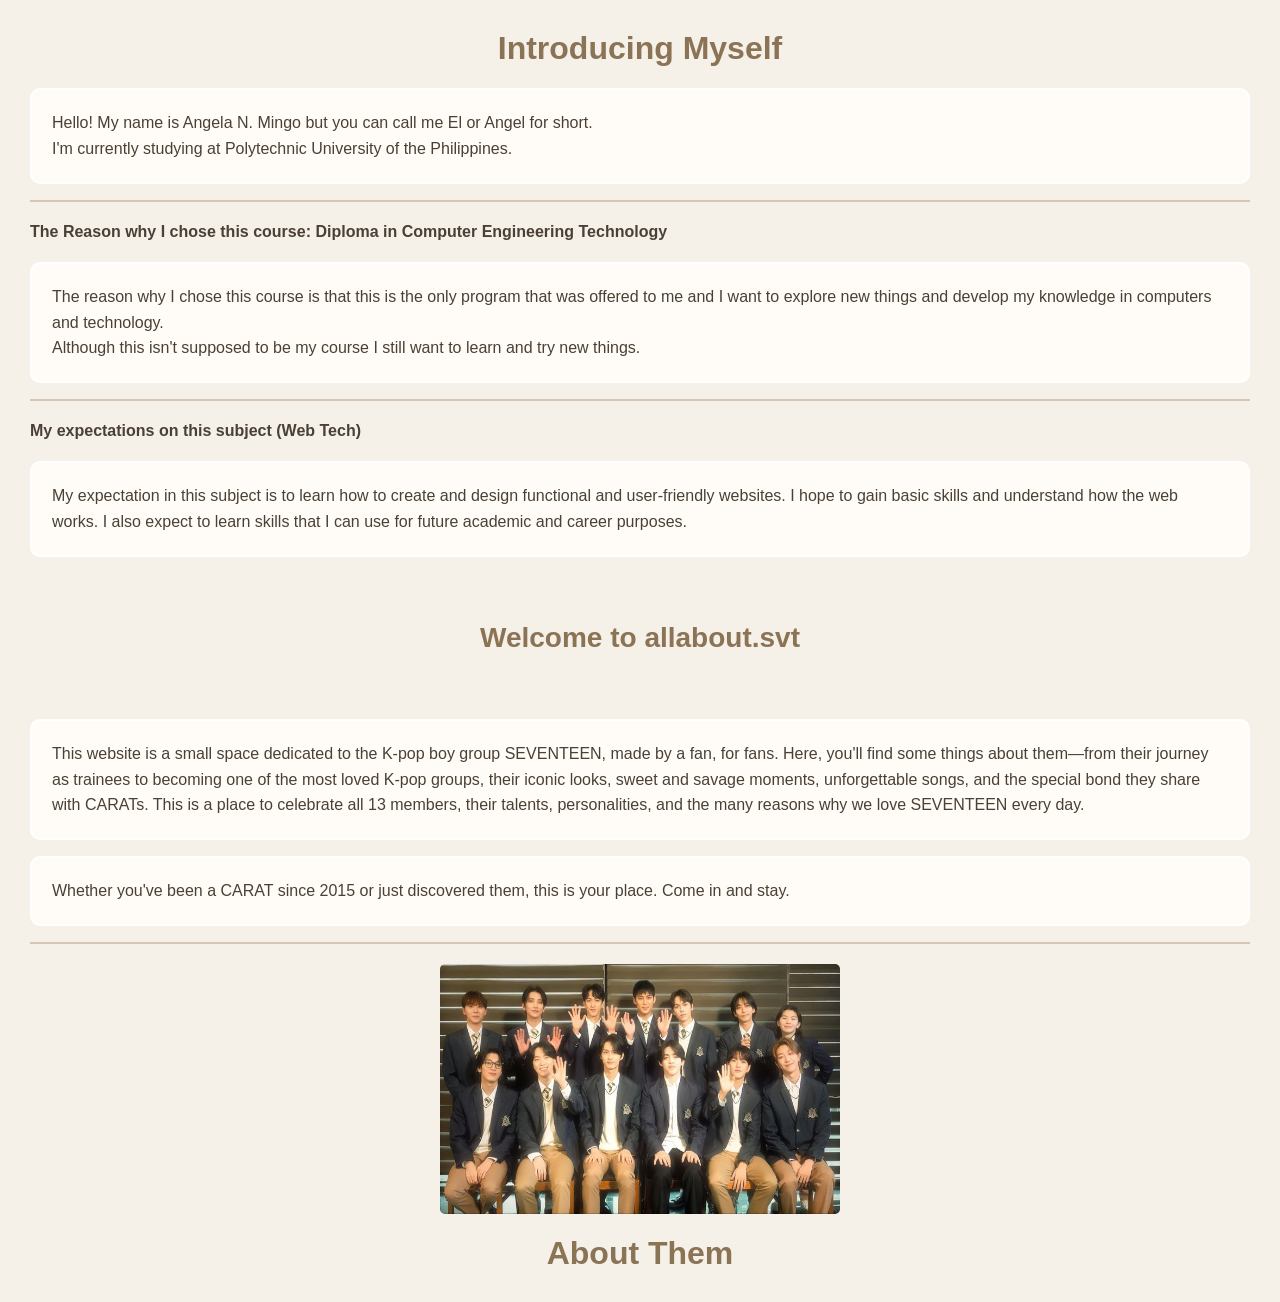
<file: index.html>
<!DOCTYPE html>
<html>  
    <head>
        <body>
        <script>alert("welcome to all about seventeen");</script>
        </body>
    </head>

        <title>Activity 1: Self-Introduction</title>
    </head>
    <body>
        <h1>Introducing Myself</h1>
        <p>Hello! My name is Angela N. Mingo but you can call me El or Angel for short.
         <br>
          I'm currently studying at Polytechnic University of the Philippines. 

        </p>

        <hr> 

        <h4>The Reason why I chose this course: Diploma in Computer Engineering Technology</h4>
        <p>The reason why I chose this course is that this is the only program that was offered to me 
            and I want to explore new things and develop my knowledge in computers and technology.</h4>
         <br> 
         Although this isn't supposed to be my course I still want to learn and try new things.
         </p>

         <hr>

         <h4>My expectations on this subject (Web Tech)</h4>
         <p>My expectation in this subject is to learn how to create and design functional and 
            user-friendly websites. I hope to gain basic skills and understand how the web works. 
            I also expect to learn skills that I can use for future academic and career purposes.</p>
    </body>
</html>


<html>
    <head>
        <link rel="stylesheet" href="style.css">

        <title>allabout.svt</title>

    </head>

    <body>

        <h6>Welcome to allabout.svt</h6>

        <p>
        This website is a small space dedicated to the K-pop boy group
        SEVENTEEN, made by a fan, for fans. Here, you'll find some things
        about them—from their journey as trainees to becoming one of the
        most loved K-pop groups, their iconic looks, sweet and savage
        moments, unforgettable songs, and the special bond they share
        with CARATs. This is a place to celebrate all 13 members,
        their talents, personalities, and the many reasons why we love
        SEVENTEEN every day.
        </p>

        <p>
        Whether you've been a CARAT since 2015 or just discovered them,
        this is your place. Come in and stay.
        </p>

        <hr>

        <img src="img-seventeen.jpg" width="400" height="250" alt="SEVENTEEN">

        <a href="page2.html"><h1>About Them</h1>
        </a>

    </body>
</html>
</file>
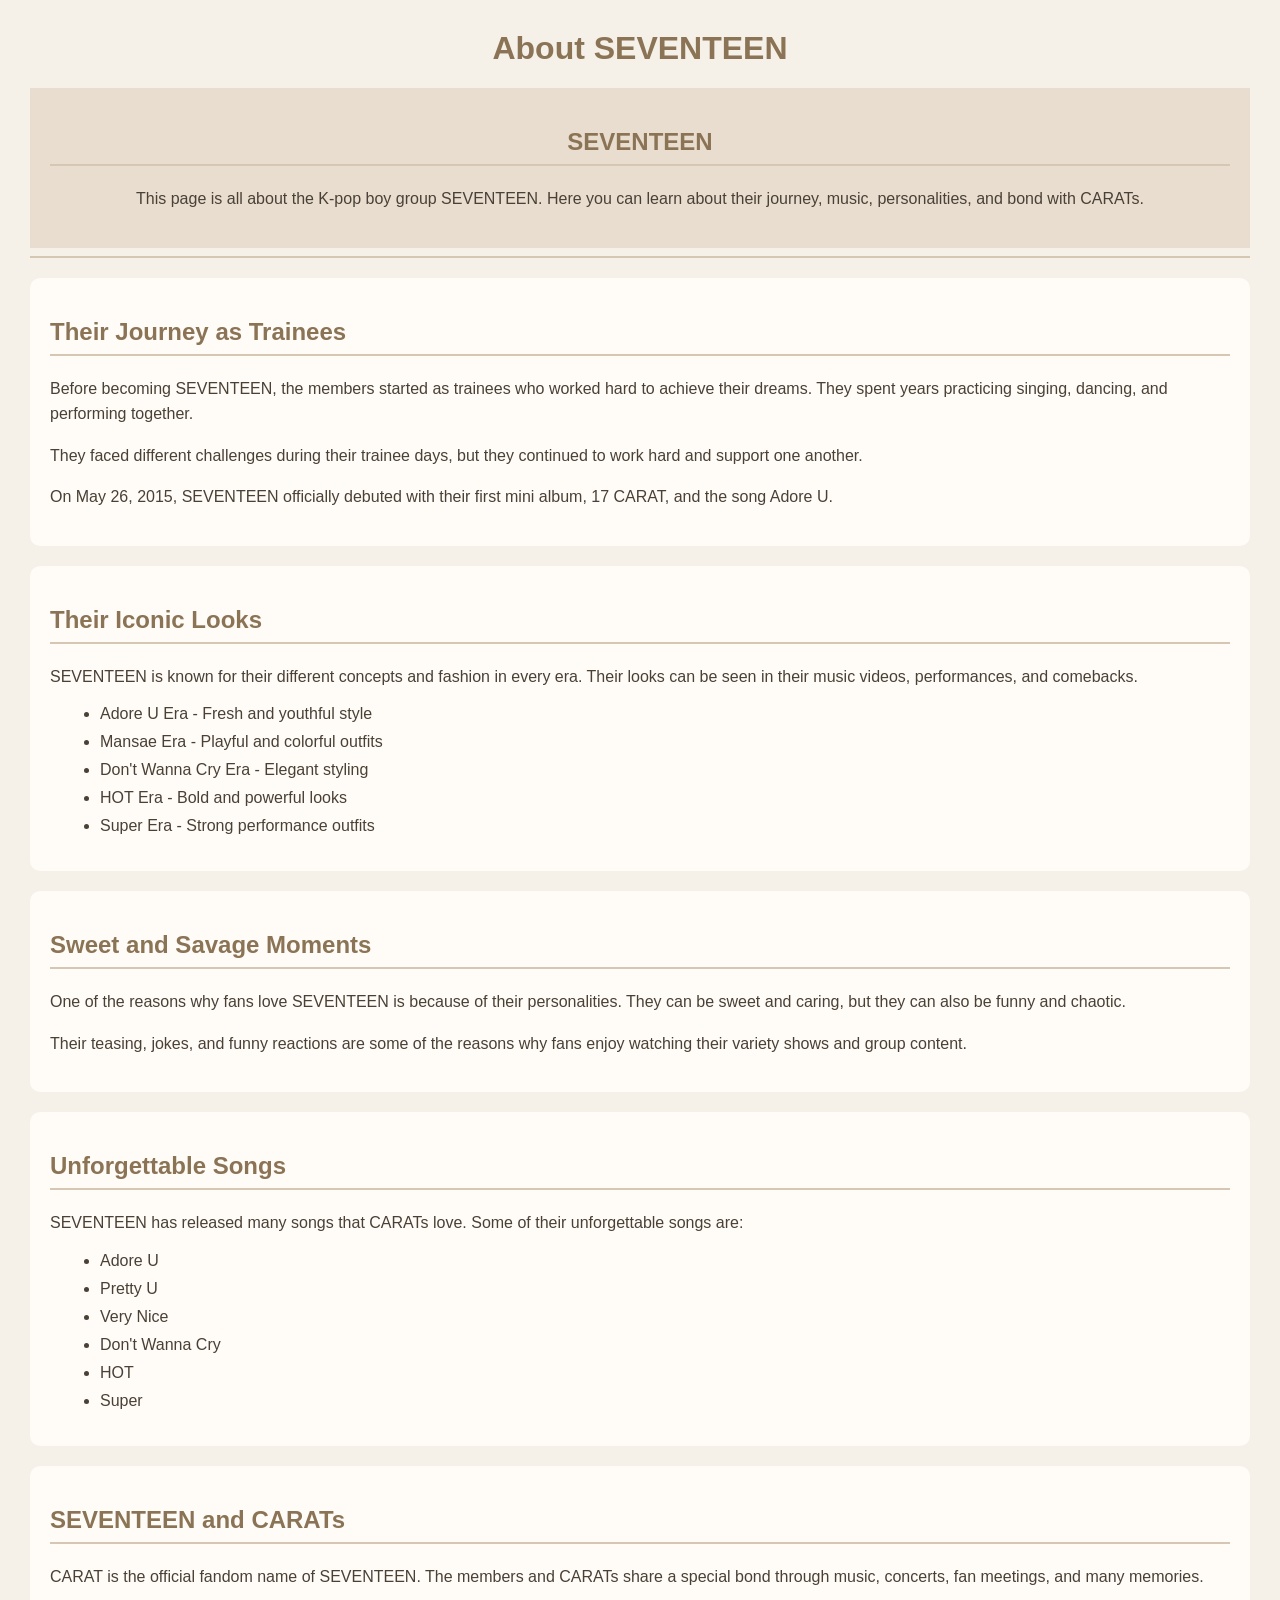
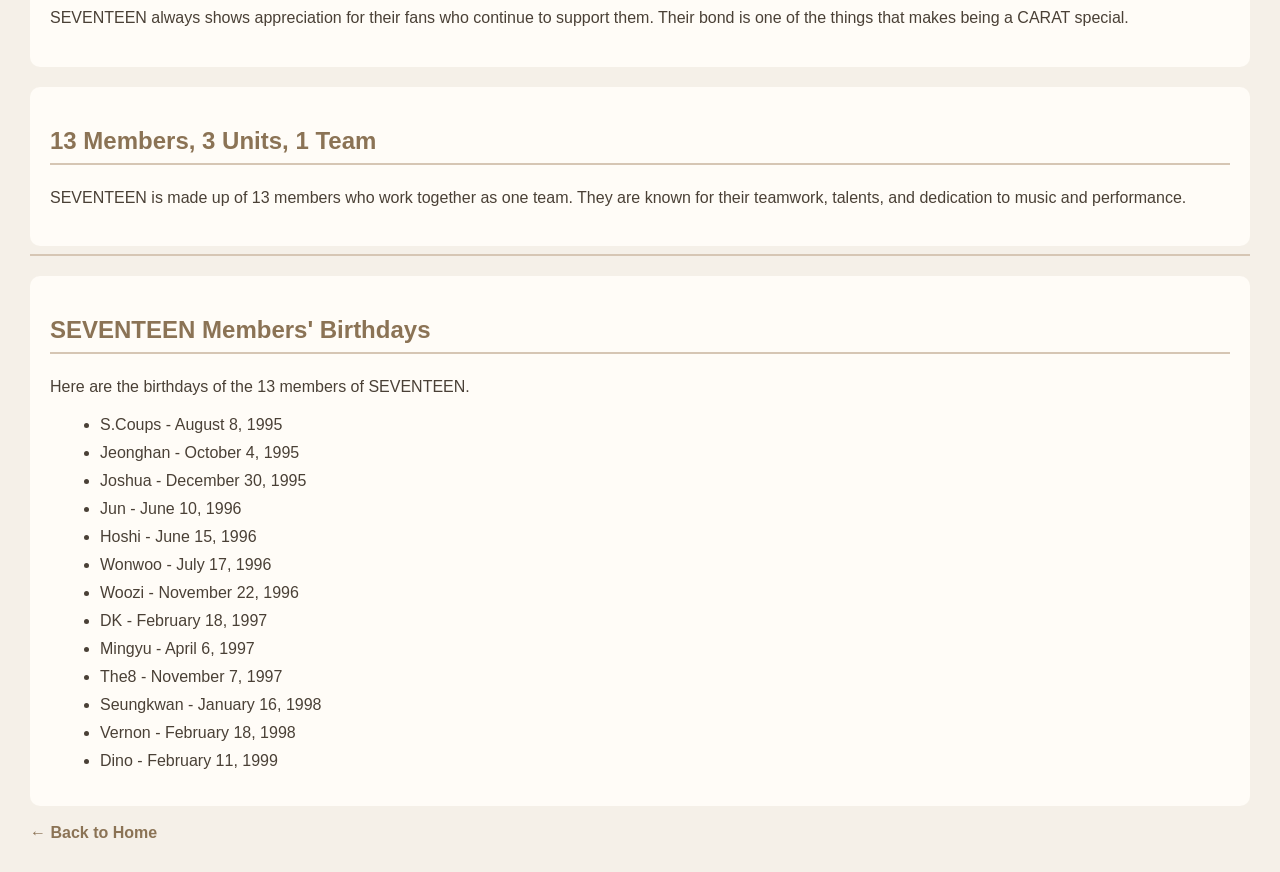
<file: page2.html>
<!DOCTYPE html>
<html>
    <head>
        <title>About SEVENTEEN</title>
    <link rel="stylesheet" href="design.css">

    <body>

        <h1>About SEVENTEEN</h1>

        <div class="intro">
            <h2>SEVENTEEN</h2>

            <p>
            This page is all about the K-pop boy group SEVENTEEN.
            Here you can learn about their journey, music,
            personalities, and bond with CARATs.
            </p>
        </div>

        <hr>

        <div class="section">
            <h2> Their Journey as Trainees</h2>

            <p>
            Before becoming SEVENTEEN, the members started as
            trainees who worked hard to achieve their dreams.
            They spent years practicing singing, dancing,
            and performing together.
            </p>

            <p>
            They faced different challenges during their trainee
            days, but they continued to work hard and support
            one another.
            </p>
<p>
            On May 26, 2015, SEVENTEEN officially debuted with
            their first mini album, 17 CARAT, and the song Adore U.
            </p>
        </div>

        <div class="section">
            <h2> Their Iconic Looks</h2>

            <p>
            SEVENTEEN is known for their different concepts
            and fashion in every era. Their looks can be seen
            in their music videos, performances, and comebacks.
            </p>

            <ul>
                <li>Adore U Era - Fresh and youthful style</li>
                <li>Mansae Era - Playful and colorful outfits</li>
                <li>Don't Wanna Cry Era - Elegant styling</li>
                <li>HOT Era - Bold and powerful looks</li>
                <li>Super Era - Strong performance outfits</li>
            </ul>
        </div>

        <div class="section">
            <h2> Sweet and Savage Moments</h2>

            <p>
            One of the reasons why fans love SEVENTEEN is
            because of their personalities. They can be sweet
            and caring, but they can also be funny and chaotic.
            </p>

            <p>
            Their teasing, jokes, and funny reactions are
            some of the reasons why fans enjoy watching
            their variety shows and group content.
            </p>
        </div>

        <div class="section">
            <h2> Unforgettable Songs</h2>

            <p>
            SEVENTEEN has released many songs that CARATs love.
            Some of their unforgettable songs are:
            </p>

            <ul>
                <li>Adore U</li>
                <li>Pretty U</li>
                <li>Very Nice</li>
                <li>Don't Wanna Cry</li>
                <li>HOT</li>
                <li>Super</li>
            </ul>
        </div>

        <div class="section">
            <h2> SEVENTEEN and CARATs</h2>

            <p>
            CARAT is the official fandom name of SEVENTEEN.
            The members and CARATs share a special bond
            through music, concerts, fan meetings, and
            many memories.
            </p>

            <p>
            SEVENTEEN always shows appreciation for their fans
            who continue to support them. Their bond is one
            of the things that makes being a CARAT special.
            </p>
        </div>

        <div class="section">
            <h2>13 Members, 3 Units, 1 Team</h2>

            <p>
            SEVENTEEN is made up of 13 members who work together
            as one team. They are known for their teamwork,
            talents, and dedication to music and performance.
            </p>
</div>

        <hr>

<div class="section">
    <h2> SEVENTEEN Members' Birthdays</h2>

    <p>
    Here are the birthdays of the 13 members of SEVENTEEN.
    </p>

    <ul>
        <li>S.Coups - August 8, 1995</li>
        <li>Jeonghan - October 4, 1995</li>
        <li>Joshua - December 30, 1995</li>
        <li>Jun - June 10, 1996</li>
        <li>Hoshi - June 15, 1996</li>
        <li>Wonwoo - July 17, 1996</li>
        <li>Woozi - November 22, 1996</li>
        <li>DK - February 18, 1997</li>
        <li>Mingyu - April 6, 1997</li>
        <li>The8 - November 7, 1997</li>
        <li>Seungkwan - January 16, 1998</li>
        <li>Vernon - February 18, 1998</li>
        <li>Dino - February 11, 1999</li>
    </ul>
</div>

        <br>

        <a href="index.html">← Back to Home</a>

    </body>
</html>
</file>
<file: style.css>
body {
    background-color: #F5F0E8;
    font-family: Arial, sans-serif;
    color: #4A4036;
    margin: 30px;
}

h6 {
    color: #8B7355;
    font-size: 28px;
    text-align: center;
}

p {
    line-height: 1.6;
}

.intro {
    background-color: white;
    border: 2px solid #FFFFFF;
    padding: 20px;
    margin-bottom: 20px;
    border-radius: 10px;
}

hr {
    border: 1px solid #D6C6B4;
}

img {
    display: block;
    margin: 20px auto;
    border-radius: 5px;
}

a {
    color: #8B7355;
    text-decoration: none;
    font-weight: bold;
}

a:hover {
    color: #B8A089;
}

h1 {
    color: #8B7355;
    text-align: center;
}


p {
    line-height: 1.6;
    border: 2px solid white;
    padding: 15px;
    border-radius: 5px;
}


p {
    line-height: 1.6;
    background-color: #FFFCF7;
    border: 2px solid white;
    border-radius: 10px;
    padding: 20px;
    margin-top: 15px;
}
</file>
<file: design.css>
body {
    background-color: #F5F0E8;
    font-family: Arial, sans-serif;
    color: #4A4036;
    margin: 30px;
}

h1 {
    color: #8B7355;
    text-align: center;
}

h2 {
    color: #8B7355;
    border-bottom: 2px solid #D6C6B4;
    padding-bottom: 8px;
}

p {
    line-height: 1.6;
}

hr {
    border: 1px solid #D6C6B4;
}

a {
    color: #8B7355;
    text-decoration: none;
    font-weight: bold;
}

.intro {
    text-align: center;
    background-color: #E8DDCE;
    padding: 20px;
}

.section {
    background-color: #FFFCF7;
    padding: 20px;
    margin-top: 20px;
    border-radius: 10px;
}

li {
    margin: 10px;
}
</file>
